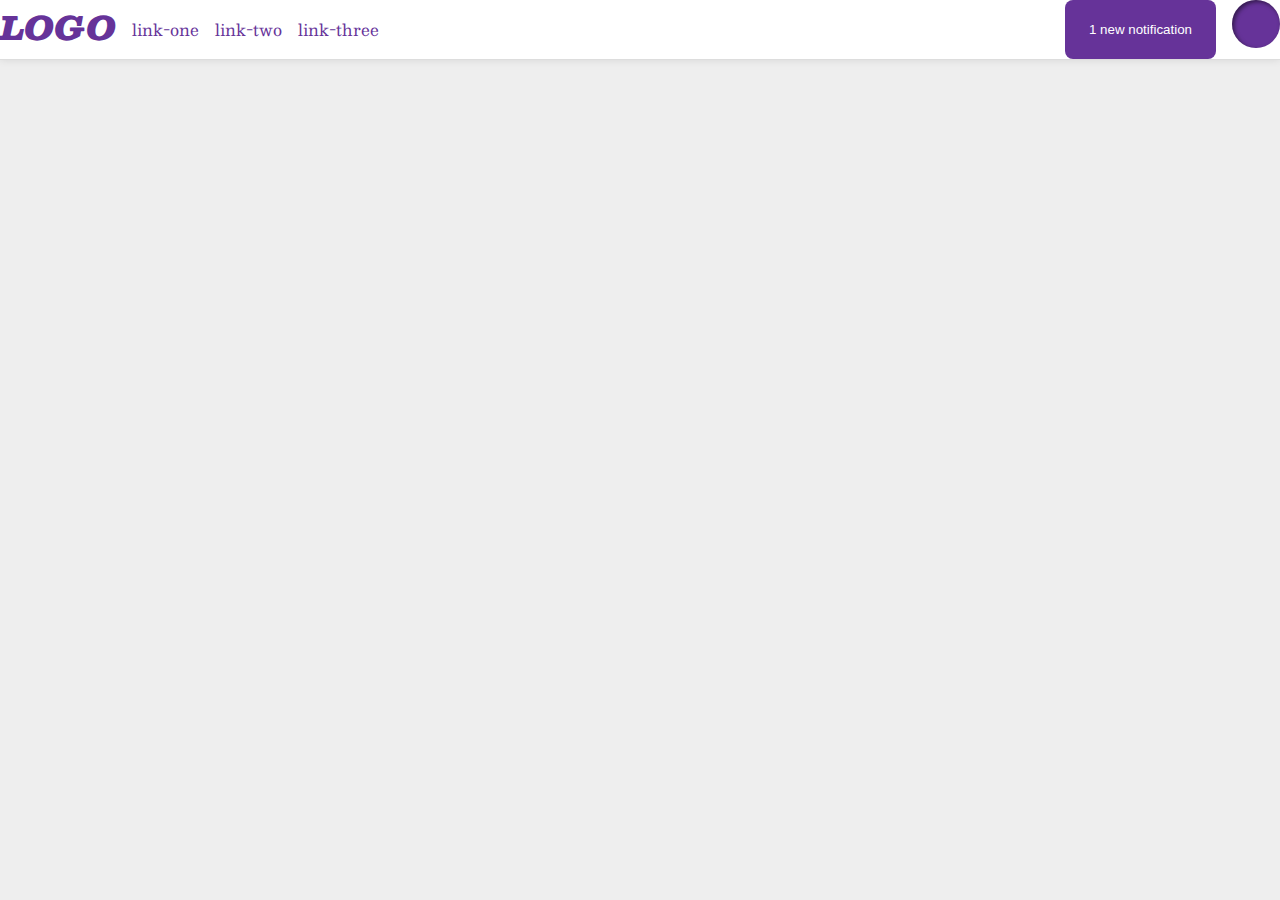
<file: flex/03-flex-header-2/index.html>
<!DOCTYPE html>
<html lang="en">
  <head>
    <meta charset="UTF-8">
    <meta http-equiv="X-UA-Compatible" content="IE=edge">
    <meta name="viewport" content="width=device-width, initial-scale=1.0">
    <title>Flex Header 2</title>
    <link rel="stylesheet" href="style.css">
  </head>
  <body>
    <div class="header">

      <div class="left">
        <div class="logo">
          LOGO
        </div>
        <ul class="links">
          <li><a href="https://google.com">link-one</a></li>
          <li><a href="https://google.com">link-two</a></li>
          <li><a href="https://google.com">link-three</a></li>
        </ul>
      </div>
      <div class="right">
        <button class="notifications">
          1 new notification
        </button>
        <div class="profile-image"></div>
      </div>
    </div>
  </body>
</html>
</file>
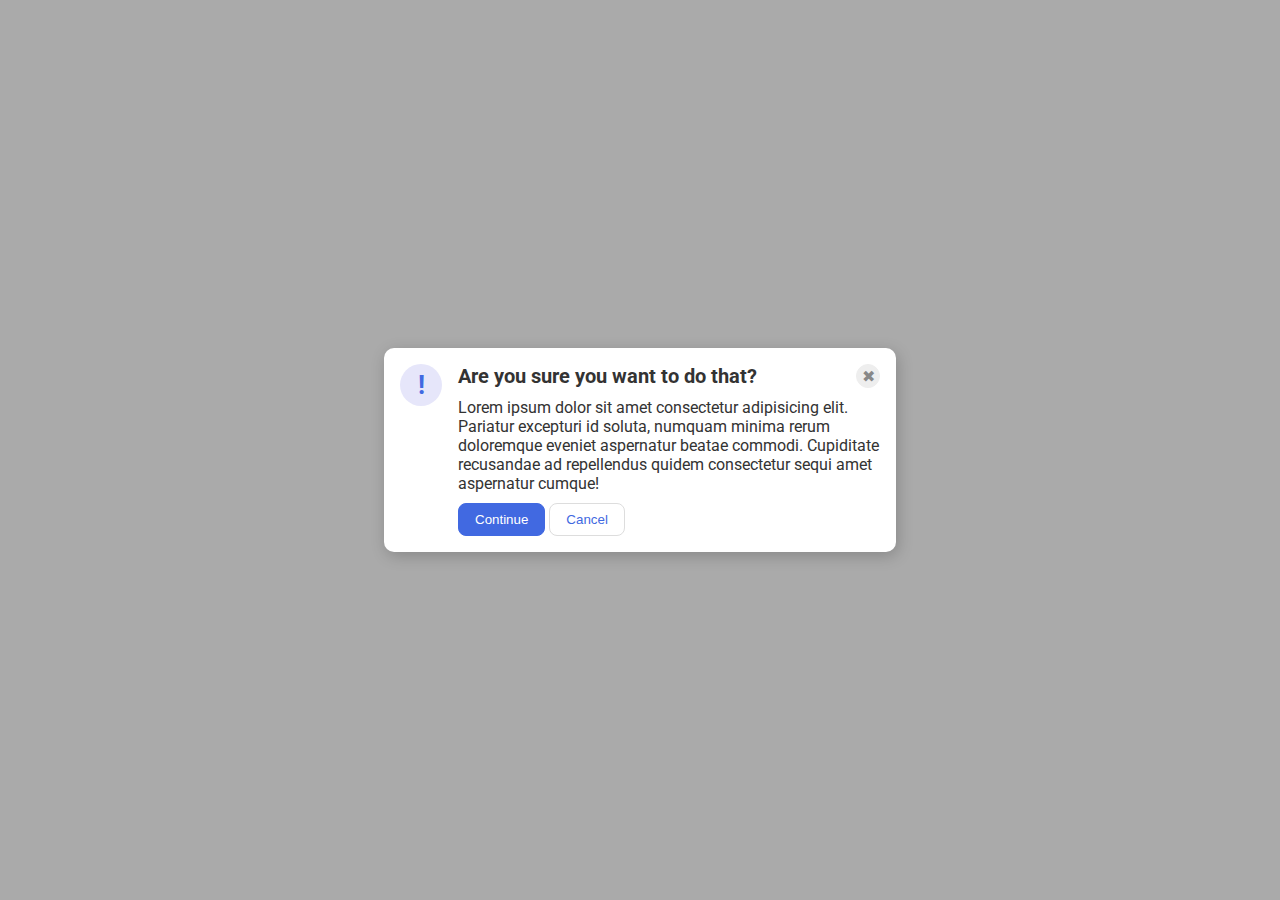
<file: flex/05-flex-modal/index.html>
<!DOCTYPE html>
<html lang="en">
  <head>
    <meta charset="UTF-8">
    <meta http-equiv="X-UA-Compatible" content="IE=edge">
    <meta name="viewport" content="width=device-width, initial-scale=1.0">
    <link rel="stylesheet" href="style.css">
    <title>Modal</title>
  </head>
  <body>
    <div class="modal">

        <div class="icon">!</div>

        <div class="right">
          <div class="header-container">
            <div class="header">Are you sure you want to do that?</div>
            <button class="close-button">✖</button>
          </div>

          <div class="text">Lorem ipsum dolor sit amet consectetur adipisicing elit. Pariatur excepturi id soluta, numquam minima rerum doloremque eveniet aspernatur beatae commodi. Cupiditate recusandae ad repellendus quidem consectetur sequi amet aspernatur cumque!</div>
      
          <div class="button-container">
            <button class="continue">Continue</button>
            <button class="cancel">Cancel</button>
          </div>
        </div>
    </div>
  </body>
</html>
</file>
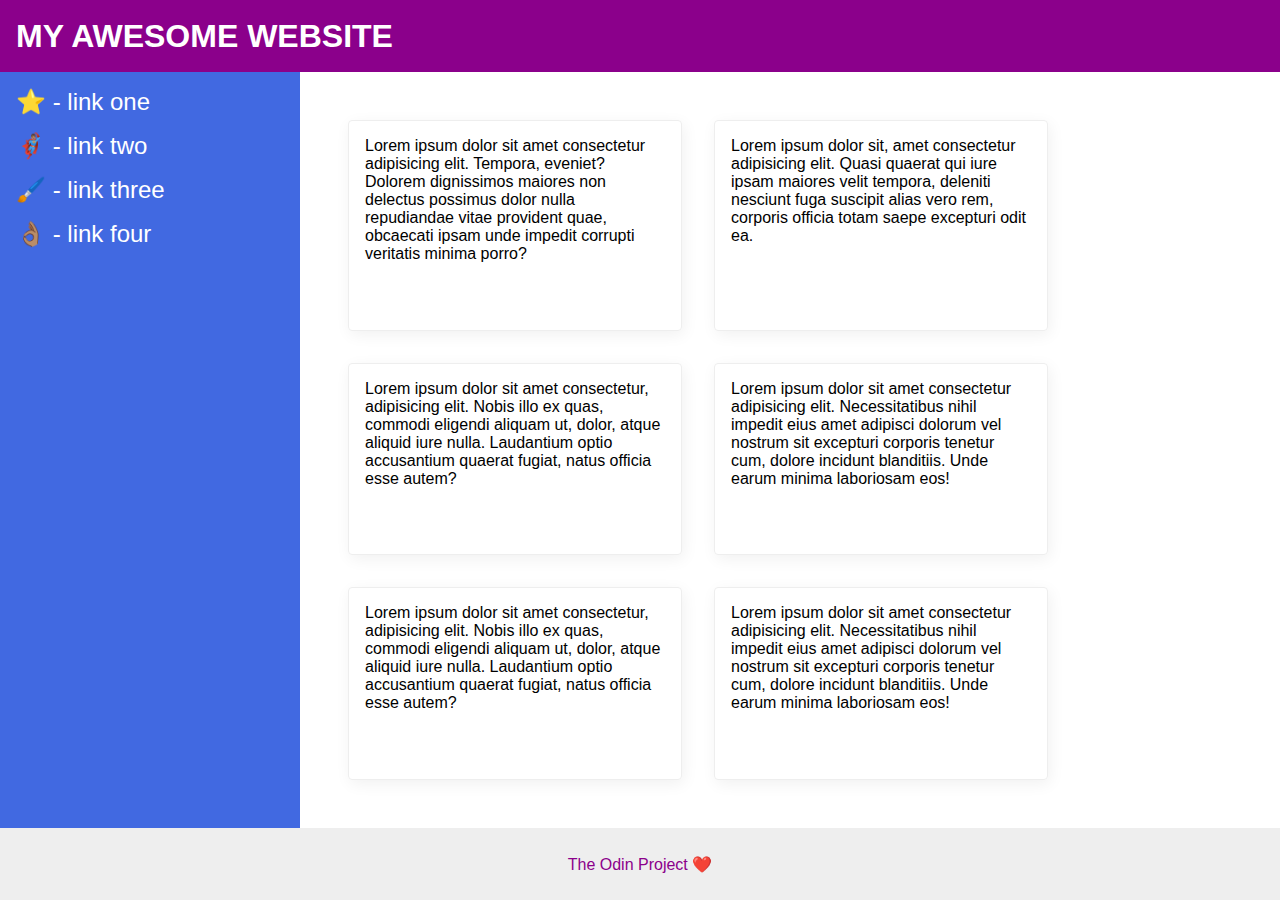
<file: flex/07-flex-layout-2/index.html>
<!DOCTYPE html>
<html lang="en">
  <head>
    <meta charset="UTF-8">
    <meta http-equiv="X-UA-Compatible" content="IE=edge">
    <meta name="viewport" content="width=device-width, initial-scale=1.0">
    <title>The Holy Grail</title>
    <link rel="stylesheet" href="style.css">
  </head>
  <body>
      <div class="header">
        MY AWESOME WEBSITE
      </div>
      
      <div class="horizontal">
        <div class="sidebar">
          <ul>
            <li><a href="#">⭐ - link one</a></li>
            <li><a href="#">🦸🏽‍♂️ - link two</a></li>
            <li><a href="#">🖌️ - link three</a></li>
            <li><a href="#">👌🏽 - link four</a></li>
          </ul>
        </div>
        <div class="content">
          <div class="card">Lorem ipsum dolor sit amet consectetur adipisicing elit. Tempora, eveniet? Dolorem dignissimos maiores non delectus possimus dolor nulla repudiandae vitae provident quae, obcaecati ipsam unde impedit corrupti veritatis minima porro?</div>
          <div class="card">Lorem ipsum dolor sit, amet consectetur adipisicing elit. Quasi quaerat qui iure ipsam maiores velit tempora, deleniti nesciunt fuga suscipit alias vero rem, corporis officia totam saepe excepturi odit ea.</div>
          <div class="card">Lorem ipsum dolor sit amet consectetur, adipisicing elit. Nobis illo ex quas, commodi eligendi aliquam ut, dolor, atque aliquid iure nulla. Laudantium optio accusantium quaerat fugiat, natus officia esse autem?</div>
          <div class="card">Lorem ipsum dolor sit amet consectetur adipisicing elit. Necessitatibus nihil impedit eius amet adipisci dolorum vel nostrum sit excepturi corporis tenetur cum, dolore incidunt blanditiis. Unde earum minima laboriosam eos!</div>
          <div class="card">Lorem ipsum dolor sit amet consectetur, adipisicing elit. Nobis illo ex quas, commodi eligendi aliquam ut, dolor, atque aliquid iure nulla. Laudantium optio accusantium quaerat fugiat, natus officia esse autem?</div>
          <div class="card">Lorem ipsum dolor sit amet consectetur adipisicing elit. Necessitatibus nihil impedit eius amet adipisci dolorum vel nostrum sit excepturi corporis tenetur cum, dolore incidunt blanditiis. Unde earum minima laboriosam eos!</div>
        </div>
      </div>
      
      <div class="footer">
        The Odin Project ❤️
      </div>
  </body>
</html>
</file>
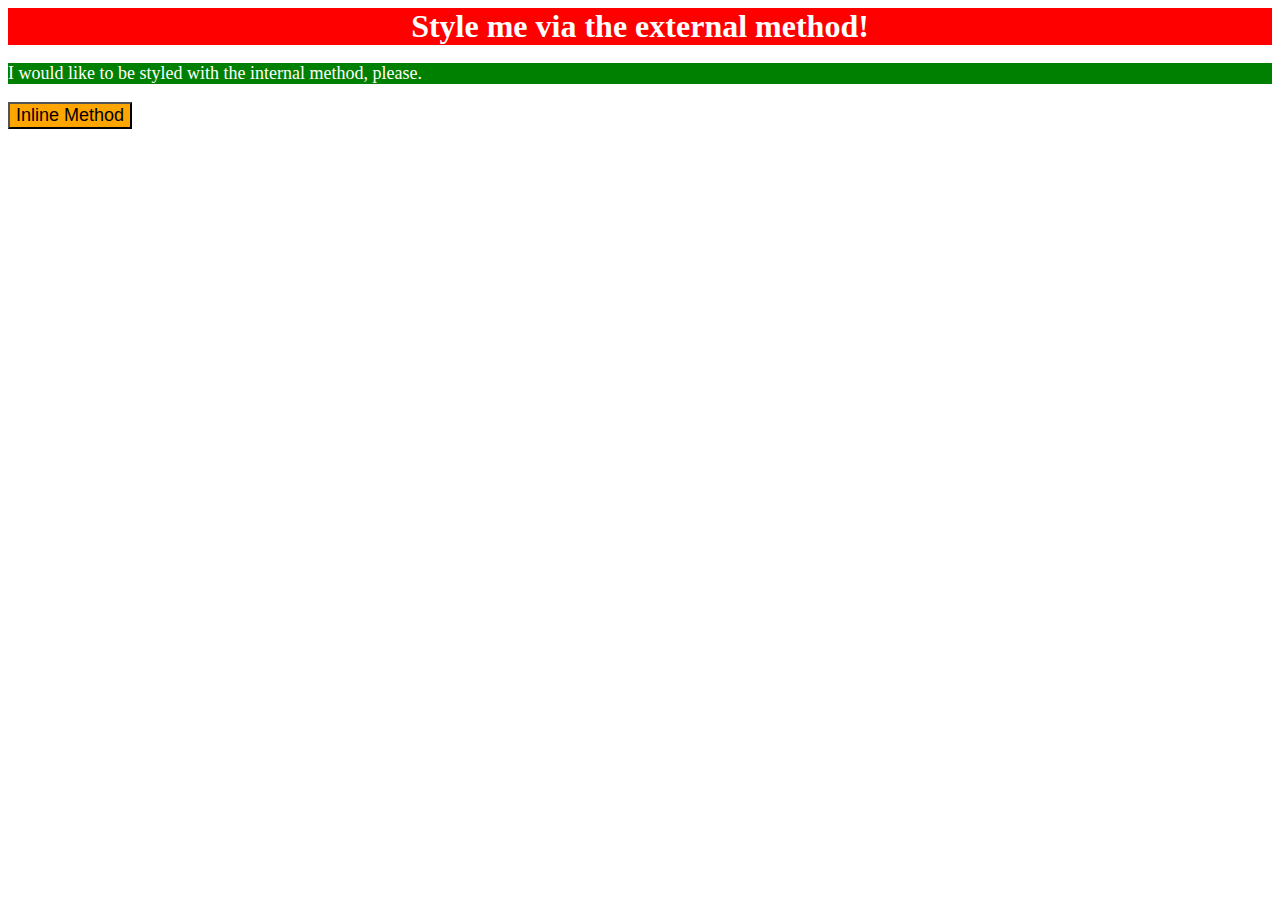
<file: foundations/01-css-methods/index.html>
<!DOCTYPE html>
<html lang="en">
  <head>
    <meta charset="UTF-8">
    <meta http-equiv="X-UA-Compatible" content="IE=edge">
    <meta name="viewport" content="width=device-width, initial-scale=1.0">
    <title>Methods for Adding CSS</title>
    <link href="style.css" rel="stylesheet">
    <style>
      p {
        background-color: green;
        color:white;
        font-size: 18px;
      }
    </style>
  </head>
  <body>
    <div>Style me via the external method!</div>
    <p>I would like to be styled with the internal method, please.</p>
    <button style="background-color: orange; font-size: 18px;">Inline Method</button>
  </body>
</html>
</file>
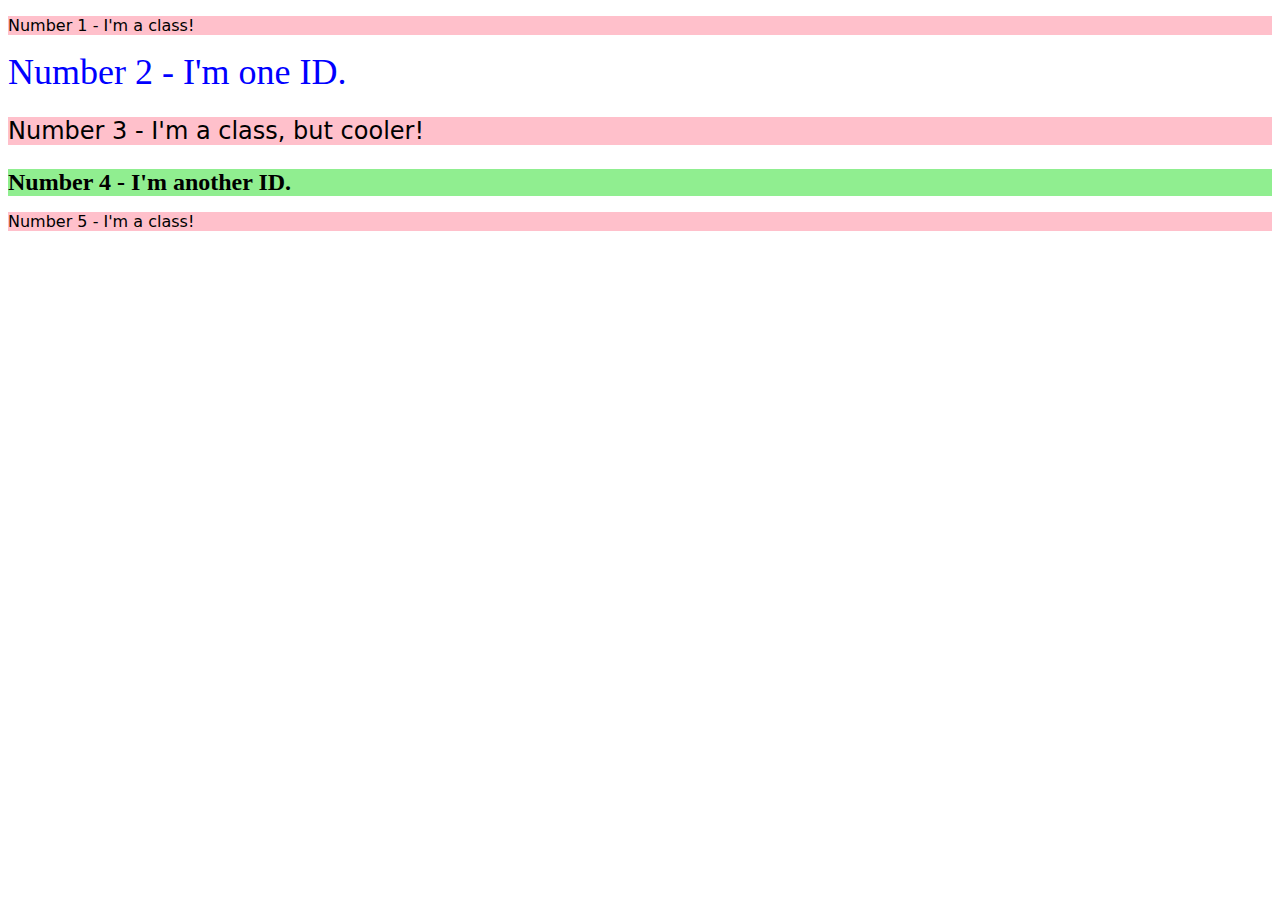
<file: foundations/02-class-id-selectors/index.html>
<!DOCTYPE html>
<html lang="en">
  <head>
    <meta charset="UTF-8">
    <meta http-equiv="X-UA-Compatible" content="IE=edge">
    <meta name="viewport" content="width=device-width, initial-scale=1.0">
    <title>Class and ID Selectors</title>
    <link rel="stylesheet" href="style.css">
  </head>
  <body>
    <p class="class">Number 1 - I'm a class!</p>
    <div id="id1">Number 2 - I'm one ID.</div>
    <p class="class font-size">Number 3 - I'm a class, but cooler!</p>
    <div id="id2">Number 4 - I'm another ID.</div>
    <p class="class">Number 5 - I'm a class!</p>
  </body>
</html>
</file>
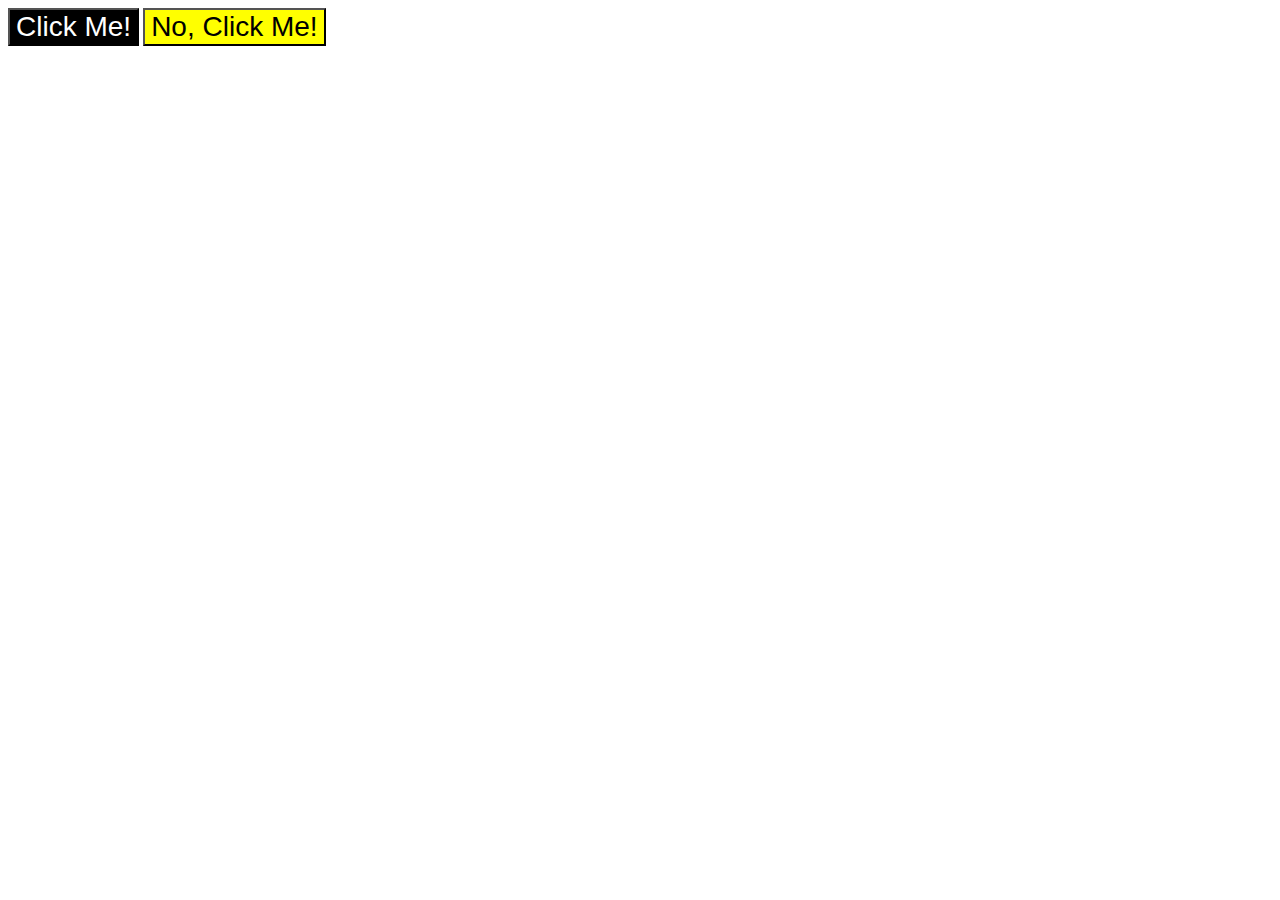
<file: foundations/03-grouping-selectors/index.html>
<!DOCTYPE html>
<html lang="en">
  <head>
    <meta charset="UTF-8">
    <meta http-equiv="X-UA-Compatible" content="IE=edge">
    <meta name="viewport" content="width=device-width, initial-scale=1.0">
    <title>Grouping Selectors</title>
    <link rel="stylesheet" href="style.css">
  </head>
  <body>
    <button class="black">Click Me!</button>
    <button class="yellow">No, Click Me!</button>
  </body>
</html>
</file>
<file: flex/03-flex-header-2/style.css>
/* this is some magical font-importing.  
you'll learn about it later. */
@import url('https://fonts.googleapis.com/css2?family=Besley:ital,wght@0,400;1,900&display=swap');

body {
  margin: 0;
  background: #eee;
  font-family: Besley, serif;
}

.header {
  background: white;
  border-bottom: 1px solid #ddd;
  box-shadow: 0 0 8px rgba(0,0,0,.1);
  display:flex;
  gap:16px;
  justify-content: space-between;
}

.profile-image {
  background: rebeccapurple;
  box-shadow: inset 2px 2px 4px rgba(0,0,0,.5);
  border-radius: 50%;
  width: 48px;
  height: 48px;
}

.logo {
  color: rebeccapurple;
  font-size: 32px;
  font-weight: 900;
  font-style: italic;
}

button {
  border: none;
  border-radius: 8px;
  background: rebeccapurple;
  color: white;
  padding: 8px 24px;
}

a {
  /* this removes the line under our links */
  text-decoration: none;
  color: rebeccapurple;
}

ul {
  list-style-type: none;
  display:flex;
  gap: 16px;
  padding:0px

}
.right {
  display:flex;
gap:16px; 
}

.left{
  display:flex;
  gap:16px;
}
</file>
<file: flex/05-flex-modal/style.css>
@import url('https://fonts.googleapis.com/css2?family=Roboto:wght@400;700&display=swap');

html, body {
  height: 100%;
}

body {
  font-family: Roboto, sans-serif;
  margin: 0;
  background: #aaa;
  color: #333;
  /* I'll give you this one for free lol */
  display: flex;
  align-items: center;
  justify-content: center;
}

.modal {
  background: white;
  width: 480px;
  border-radius: 10px;
  box-shadow: 2px 4px 16px rgba(0,0,0,.2);
  padding:16px;
  display:flex;
}

.header-container {
  display:flex;
  justify-content: space-between;
}
.header {
  font-weight:bold;
  font-size: 20px;
}

.right {
  display:flex;
  flex-direction: column; 
}

.icon {
  color: royalblue;
  font-size: 26px;
  font-weight: 700;
  background: lavender;
  width: 42px;
  height: 42px;
  border-radius: 50%;
  display: flex;
  align-items: center;
  justify-content: center;
  flex-shrink: 0;
  margin-right: 16px;
}

.close-button {
  background: #eee;
  border-radius: 50%;
  color: #888;
  font-weight: 400;
  font-size: 16px;
  height: 24px;
  width: 24px;
  display: flex;
  align-items: center;
  justify-content: center;
  border: 1px solid #eee;
  padding: 0;
}

.button-container{
  display:flex;
  gap: 4px;
}
button {
  cursor: pointer;
  padding: 8px 16px;
  border-radius: 8px;
  
}

button.continue {
  background: royalblue;
  border: 1px solid royalblue;
  color: white;
}

button.cancel {
  background: white;
  border: 1px solid #ddd;
  color: royalblue;
}

.text {
  margin: 10px 0px;
}
</file>
<file: flex/07-flex-layout-2/style.css>
body {
  font-family: -apple-system, BlinkMacSystemFont, 'Segoe UI', Roboto, Oxygen, Ubuntu, Cantarell, 'Open Sans', 'Helvetica Neue', sans-serif;
  margin: 0;
  min-height: 100vh;
  display:flex;
  flex-direction:column;
  justify-content: space-between;
  
}

.header {
  height: 72px;
  background: darkmagenta;
  color: white;
  font-size: 32px;
  font-weight: 900;
  display:flex;
  align-items:center;
  padding-left: 16px;

}

.footer {
  height: 72px;
  background: #eee;
  color: darkmagenta;
  display:flex;
  justify-content: center;
  align-items: center;
}

.horizontal {
  display:flex;
  flex:1;
  align-items:stretch;
  
}

.sidebar {
  width: 300px;
  background: royalblue;
  box-sizing: border-box;
  flex-shrink:0;
  padding:16px;
  font-size:24px;
 

}
.sidebar ul, .sidebar ul a {
  color:white;
  text-decoration: none;
  list-style-type: none;
  padding:0px; 
  margin: 0px;  
}
.sidebar li {
  margin-bottom: 16px;
}

.content {
  display:flex;
  flex-wrap: wrap;
  padding: 48px;
  gap: 32px;
}

.card {
  border: 1px solid #eee;
  box-shadow: 2px 4px 16px rgba(0,0,0,.06);
  border-radius: 4px;
  width: 300px;
  padding:16px;
}
</file>
<file: foundations/01-css-methods/style.css>
/* style.css */

div {
    background-color: red;
    font-size: 32px;
    color:white;
    font-weight: bold;
    text-align: center;
}
</file>
<file: foundations/02-class-id-selectors/style.css>
.class{
    background-color:pink;
    font-family: verdana, dejavu sans, sans-seirf;

}
#id1 {
    color:blue;
    font-size: 36px;
}
#id2 {
    background-color: lightgreen;
    font-size: 24px;
    font-weight: bold;
}

.font-size {
    font-size: 24px;
}
</file>
<file: foundations/03-grouping-selectors/style.css>
.black {
    background-color:black;
    color:white;
}

.yellow {
    background-color: yellow;
    color:black;
}

.black, .yellow {
    font-size: 28px;
    font-family: Helvetica, Times New Roman, sans-serif;
}
</file>
